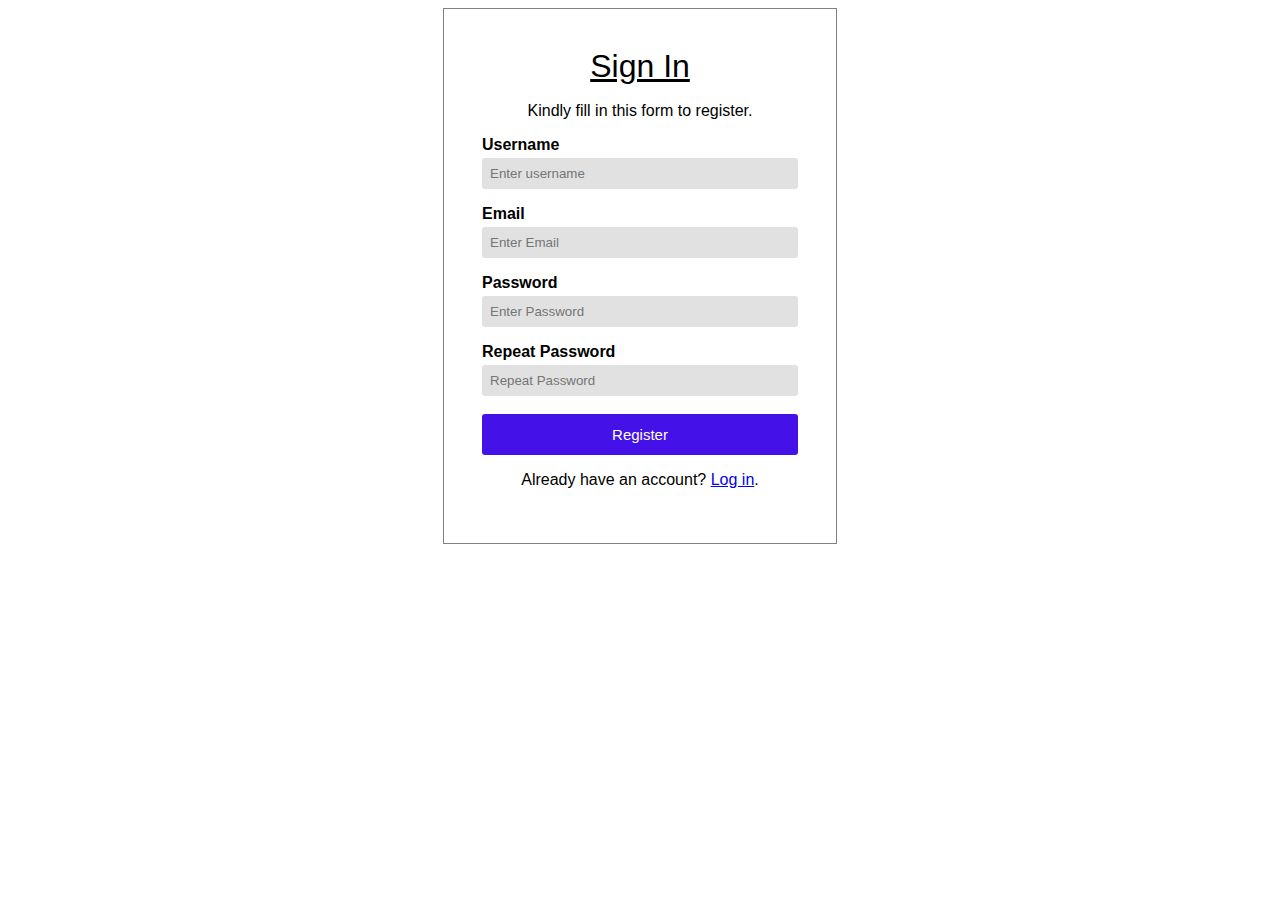
<file: index.html>
<!DOCTYPE html>
<html>
<head>
	<title>Registration Page</title>
	<link rel="stylesheet" href="style.css">
</head>
<body>
    <form>
        <div id="display">
          <h1><u>Sign In</u></h1>
          <p>Kindly fill in this form to register.</p>
          <label for="username"><b>Username</b></label>
          <input
            type="text"
            placeholder="Enter username"
            name="username"
            id="username"
            required
          />
  
          <label for="email"><b>Email</b></label>
          <input
            type="text"
            placeholder="Enter Email"
            name="email"
            id="email"
            required
          />
  
          <label for="pwd"><b>Password</b></label>
          <input
            type="password"
            placeholder="Enter Password"
            name="pwd"
            id="pwd"
            required
          />
  
          <label for="pwd-repeat"><b>Repeat Password</b></label>
          <input
            type="password"
            placeholder="Repeat Password"
            name="pwd-repeat"
            id="pwd-repeat"
            required
          />
  
          <button type="submit">Register</button>
          <p>Already have an account? <a href="#">Log in</a>.</p>
        </div>  
      </form>
  
</body>
</html>
</file>
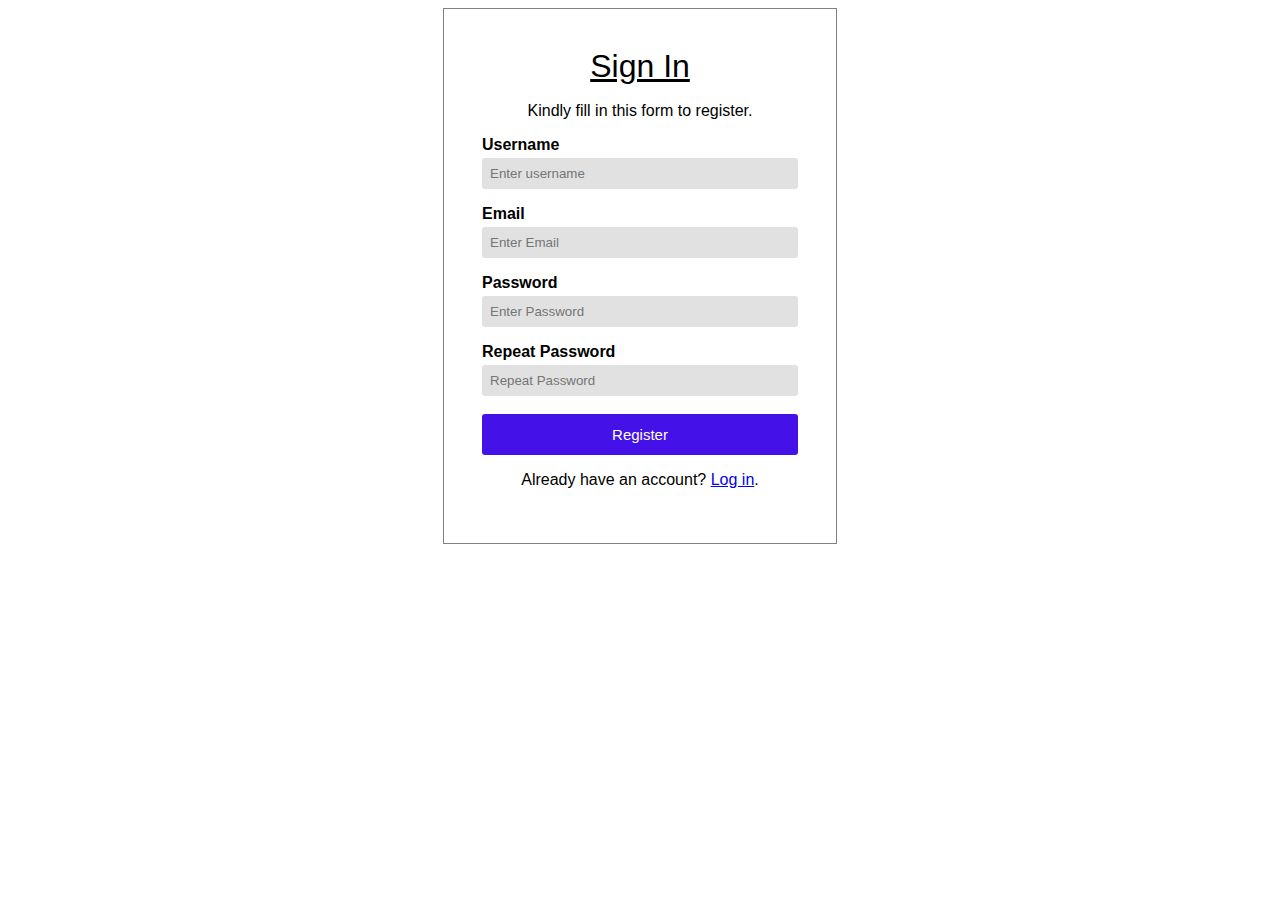
<file: lab2.2.html>
<!DOCTYPE html>
<html>
<head>
	<title>Registration Page</title>
	<link rel="stylesheet" href="lab2.2.css">
</head>
<body>
    <form>
        <div id="display">
          <h1><u>Sign In</u></h1>
          <p>Kindly fill in this form to register.</p>
          <label for="username"><b>Username</b></label>
          <input
            type="text"
            placeholder="Enter username"
            name="username"
            id="username"
            required
          />
  
          <label for="email"><b>Email</b></label>
          <input
            type="text"
            placeholder="Enter Email"
            name="email"
            id="email"
            required
          />
  
          <label for="pwd"><b>Password</b></label>
          <input
            type="password"
            placeholder="Enter Password"
            name="pwd"
            id="pwd"
            required
          />
  
          <label for="pwd-repeat"><b>Repeat Password</b></label>
          <input
            type="password"
            placeholder="Repeat Password"
            name="pwd-repeat"
            id="pwd-repeat"
            required
          />
  
          <button type="submit">Register</button>
          <p>Already have an account? <a href="#">Log in</a>.</p>
        </div>  
      </form>
  
</body>
</html>
</file>
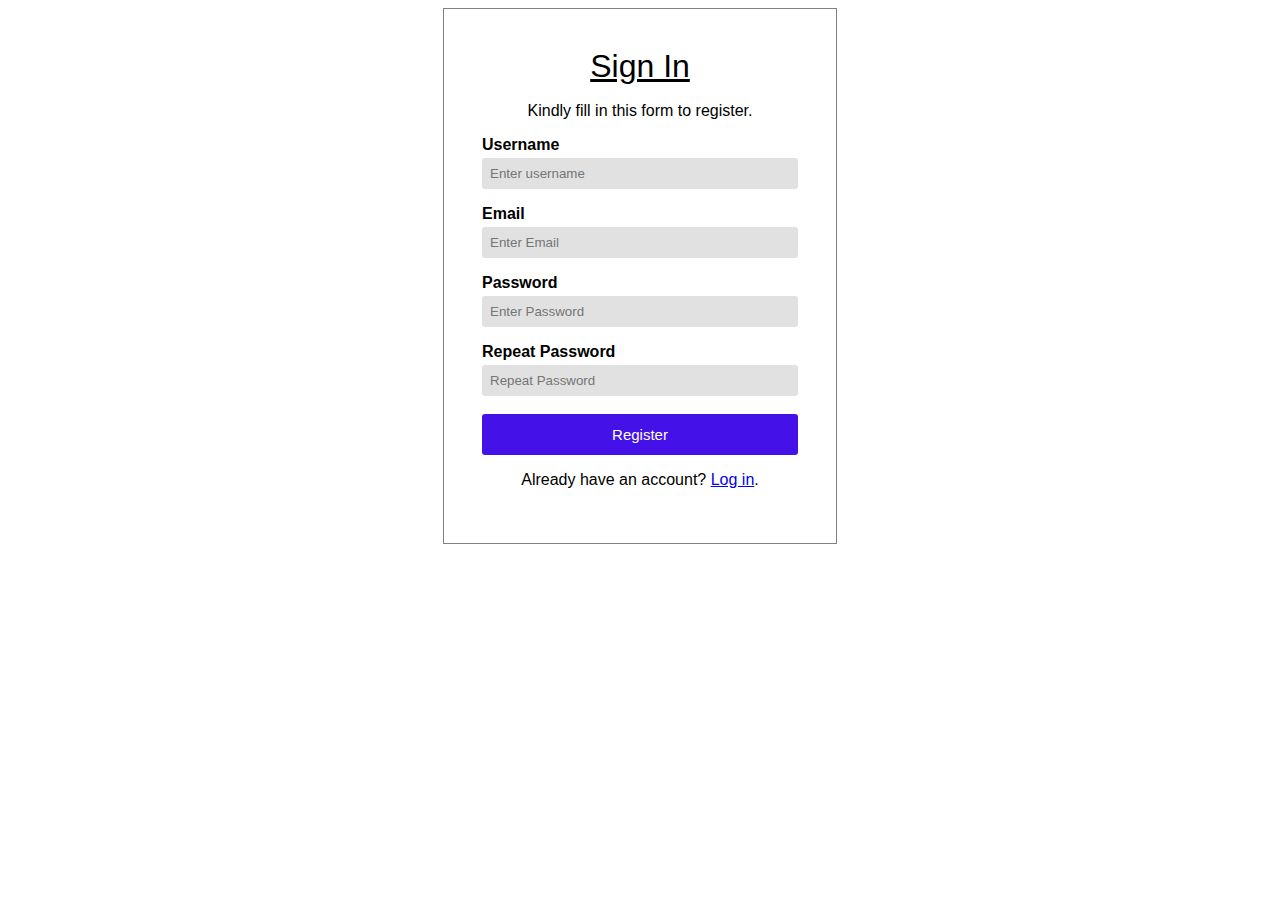
<file: registration_page.html>
<!DOCTYPE html>
<html>
<head>
	<title>Registration Page</title>
	<link rel="stylesheet" href="lab2.2.css">
</head>
<body>
    <form>
        <div id="display">
          <h1><u>Sign In</u></h1>
          <p>Kindly fill in this form to register.</p>
          <label for="username"><b>Username</b></label>
          <input
            type="text"
            placeholder="Enter username"
            name="username"
            id="username"
            required
          />
  
          <label for="email"><b>Email</b></label>
          <input
            type="text"
            placeholder="Enter Email"
            name="email"
            id="email"
            required
          />
  
          <label for="pwd"><b>Password</b></label>
          <input
            type="password"
            placeholder="Enter Password"
            name="pwd"
            id="pwd"
            required
          />
  
          <label for="pwd-repeat"><b>Repeat Password</b></label>
          <input
            type="password"
            placeholder="Repeat Password"
            name="pwd-repeat"
            id="pwd-repeat"
            required
          />
  
          <button type="submit">Register</button>
          <p>Already have an account? <a href="#">Log in</a>.</p>
        </div>  
      </form>
  
</body>
</html>
</file>
<file: style.css>
body {
    font-family: Arial, Helvetica, sans-serif;
}

form {
    display: flex;
    flex-direction: column;
    align-items: center;
}

#display {
    display: flex;
    flex-direction: column;
    width: 25%;
    border: 1px solid grey;
    padding: 3%;
}
h1{
    margin: 1px;
    font-weight: 400;
    text-align: center;
}
p {
    text-align: center;
    font-weight: 500;
}
input {
    margin: 4px 0px 16px 0px ;
    outline: none;
    padding: 8px;
    border: none;
    background-color: rgb(225, 225, 225);
    border-radius: 3px;  
    color: black;   
}   
button {
    padding: 12px;
    font-size: 15px;
    font-weight: 500;
    border: none;
    outline: none;
    background-color: rgb(68, 18, 232);
    color: white;
    border-radius: 3px;
    margin-top: 2px;
}
button:hover {
    cursor: pointer;
    background-color: rgb(41, 4, 164);
}
</file>
<file: lab2.2.css>
body {
    font-family: Arial, Helvetica, sans-serif;
}

form {
    display: flex;
    flex-direction: column;
    align-items: center;
}

#display {
    display: flex;
    flex-direction: column;
    width: 25%;
    border: 1px solid grey;
    padding: 3%;
}
h1{
    margin: 1px;
    font-weight: 400;
    text-align: center;
}
p {
    text-align: center;
    font-weight: 500;
}
input {
    margin: 4px 0px 16px 0px ;
    outline: none;
    padding: 8px;
    border: none;
    background-color: rgb(225, 225, 225);
    border-radius: 3px;  
    color: black;   
}   
button {
    padding: 12px;
    font-size: 15px;
    font-weight: 500;
    border: none;
    outline: none;
    background-color: rgb(68, 18, 232);
    color: white;
    border-radius: 3px;
    margin-top: 2px;
}
button:hover {
    cursor: pointer;
    background-color: rgb(41, 4, 164);
}
</file>
